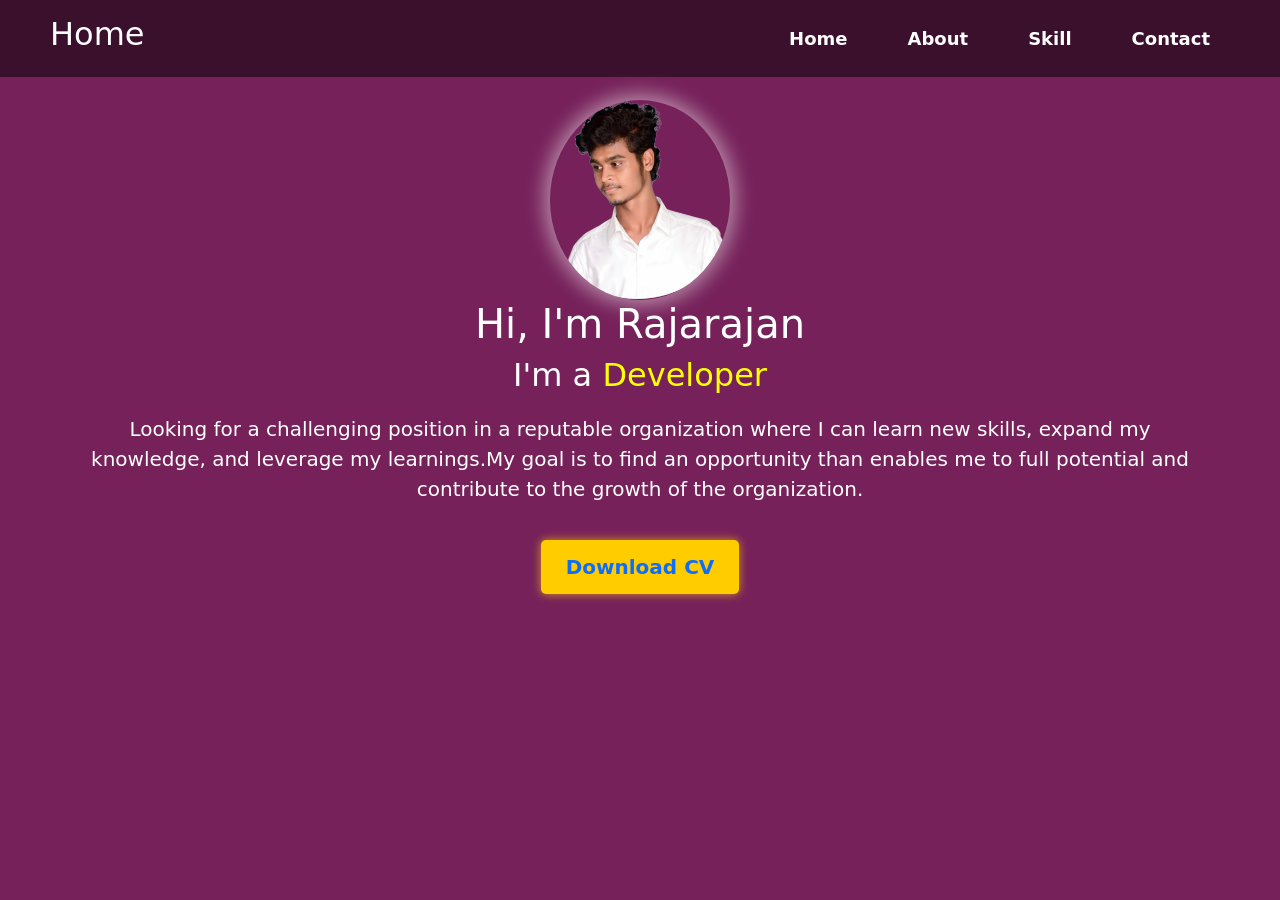
<file: My-Portfolio/index.html>
<!DOCTYPE html>
<html lang="en">
<head>
    <meta charset="UTF-8">
    <meta name="viewport" content="width=device-width, initial-scale=1.0">
    <title>My Portfolio</title>
   
    <link href="https://cdn.jsdelivr.net/npm/bootstrap@5.0.2/dist/css/bootstrap.min.css" rel="stylesheet" integrity="sha384-EVSTQN3/azprG1Anm3QDgpJLIm9Nao0Yz1ztcQTwFspd3yD65VohhpuuCOmLASjC" crossorigin="anonymous">


    
    <style>
        /* General Styling */
        body {
            background-color: #76215a;
            color: white;
            overflow-x: hidden;
        }

 /* Navbar Styling */
 .navbar-custom {
    display: flex;
    justify-content: space-between;
    align-items: center;
    padding: 15px 50px;
    background-color: rgba(0, 0, 0, 0.5);
    position: fixed;
    width: 100%;
    z-index: 1000;
}

.nav-links {
    display: flex;
    gap: 20px;
}

.nav-links a {
    text-decoration: none;
    color: white;
    padding: 10px 20px;
    border-radius: 5px;
    font-weight: bold;
    font-size: 18px;
    transition: 0.3s ease-in-out;
}

/* Glowing Effect */
.nav-links a:hover {
    background-color: rgba(255, 255, 255, 0.2);
    box-shadow: 0px 0px 15px 5px rgba(255, 255, 255, 0.8);
    text-shadow: 0px 0px 10px rgba(255, 255, 255, 0.9);
}

/* Mobile Navbar */
.mobile-menu {
    display: none;
    font-size: 30px;
    cursor: pointer;
}

.side-menu {
    position: fixed;
    left: -250px;
    top: 0;
    width: 250px;
    height: 100%;
    background-color: #3a0d2e;
    padding-top: 50px;
    transition: 0.5s;
    z-index: 1001;
}

.side-menu a {
    display: block;
    padding: 15px;
    text-decoration: none;
    color: white;
    font-size: 20px;
    transition: 0.3s;
}

.side-menu a:hover {
    background-color: rgba(255, 255, 255, 0.2);
    box-shadow: 0px 0px 15px 5px rgba(255, 255, 255, 0.8);
    text-shadow: 0px 0px 10px rgba(255, 255, 255, 0.9);
}

.close-btn {
    position: absolute;
    top: 15px;
    right: 20px;
    font-size: 25px;
    cursor: pointer;
}

/* Content */
.container {
    text-align: center;
    padding-top: 100px;
}

.profile-img {
    width: 180px;
    height: 200px;
    border-radius: 50%;
    object-fit: cover;
    box-shadow: 0px 0px 20px 5px rgba(255, 255, 255, 0.5);
}

.content {
    font-size: 20px;
    margin-top: 20px;
}

/* Glowing Download CV Button */
.glow-btn {
    margin-top: 20px;
    padding: 12px 25px;
    font-size: 20px;
    font-weight: bold;
    border: none;
    outline: none;
    color: white;
    background: #ffcc00;
    cursor: pointer;
    border-radius: 5px;
    transition: 0.4s ease-in-out;
    box-shadow: 0px 0px 10px rgba(255, 204, 0, 0.7);
}

.glow-btn:hover {
    background: #ffd633;
    box-shadow: 0px 0px 25px 10px rgba(255, 204, 0, 1);
    text-shadow: 0px 0px 10px white;
    transform: scale(1.1);
}

/* Responsive */
@media (max-width: 768px) {
    .nav-links {
        display: none;
    }

    .mobile-menu {
        display: block;
    }
}
       
    </style>
</head>
<body>

    <!-- Navbar -->
    <div class="navbar-custom">
        <h2>Home</h2>
        <div class="nav-links">
            <a href="index.html">Home</a>
            <a href="about.html">About</a>
            <a href="skill.html">Skill</a>
            <a href="contact.html">Contact</a>
        </div>
        <span class="mobile-menu" onclick="openMenu()">☰</span>
    </div>

    <!-- Sidebar (Mobile Menu) -->
    <div class="side-menu" id="sideMenu">
        <span class="close-btn" onclick="closeMenu()">×</span>
        <a href="index.html">Home</a>
        <a href="about.html">About</a>
        <a href="skill.html">Skill</a>
        <a href="contact.html">Contact</a>
    </div>

    <!-- Content -->
    <div class="container">
        <img src="raja.png" class="profile-img" alt="Rajarajan">
        <h1>Hi, I'm Rajarajan</h1>
        <h2>I'm a <span style="color: yellow;">Developer</span></h2>
        <p class="content">
            Looking for a challenging position in a reputable organization where I can learn new skills, 
            expand my knowledge, and leverage my learnings.My goal is to find an opportunity than enables
            me to full potential and contribute to the growth of the organization.
        </p>
        
        <!-- Glowing Download CV Button -->
        <button class="glow-btn"> <a href="Rajarajan_resume.pdf" download style="text-decoration: none;"> Download CV </a></button>
    </div>
    <br>

    <!-- JavaScript for Side Menu -->
    <script>
        function openMenu() {
            document.getElementById("sideMenu").style.left = "0";
        }

        function closeMenu() {
            document.getElementById("sideMenu").style.left = "-250px";
        }
    </script>

<script src="https://cdn.jsdelivr.net/npm/bootstrap@5.0.2/dist/js/bootstrap.bundle.min.js" integrity="sha384-MrcW6ZMFYlzcLA8Nl+NtUVF0sA7MsXsP1UyJoMp4YLEuNSfAP+JcXn/tWtIaxVXM" crossorigin="anonymous"></script>


</body>
</html>
</file>
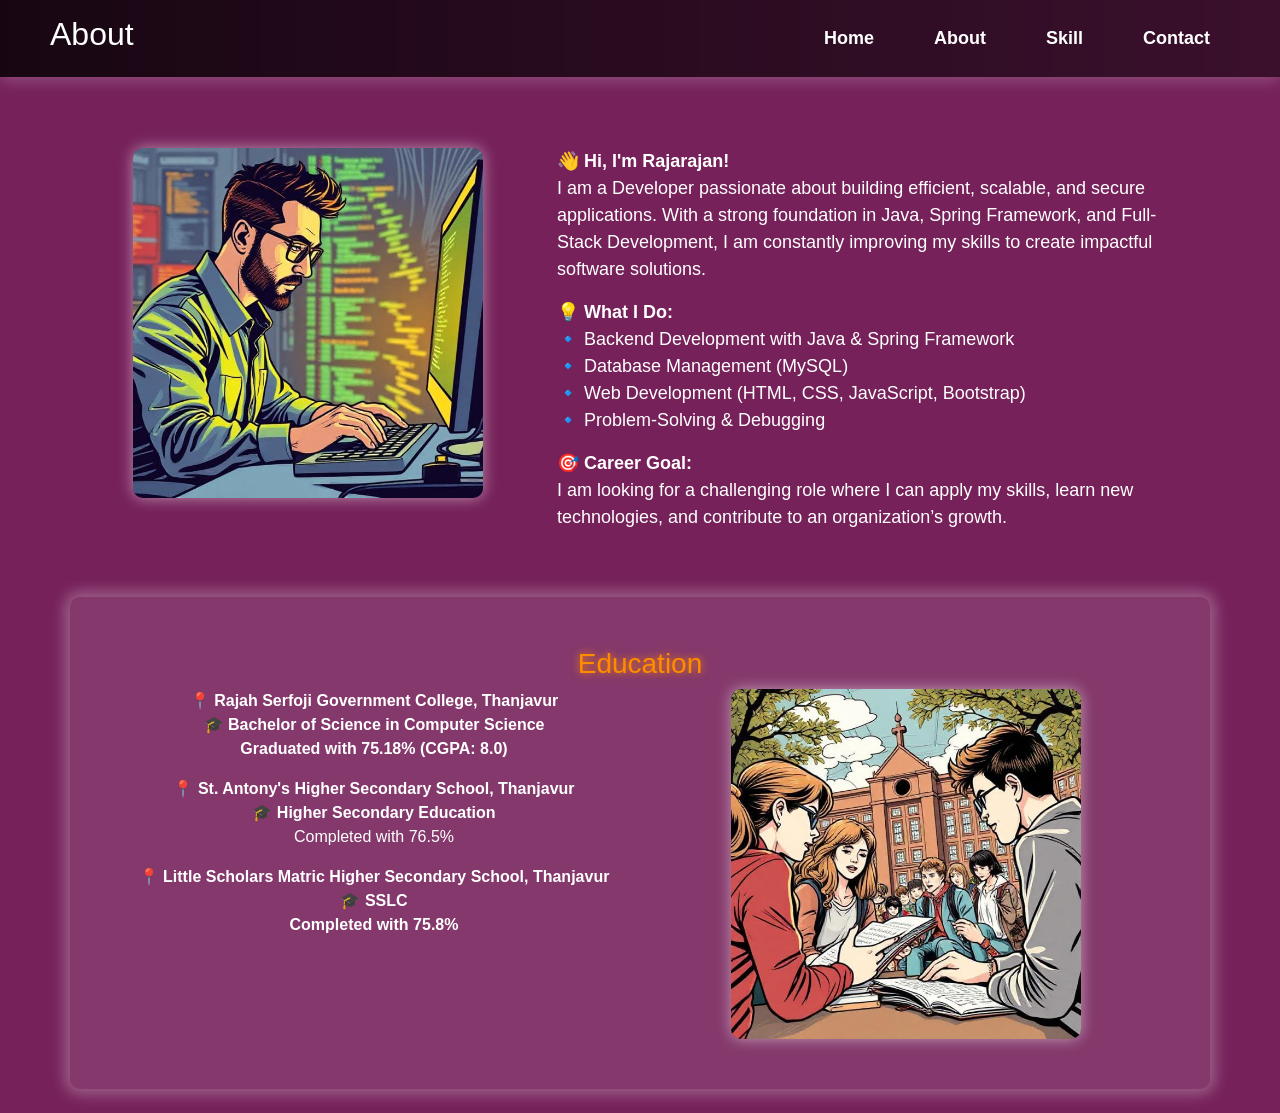
<file: My-Portfolio/about.html>
<!DOCTYPE html>
<html lang="en">
<head>
    <meta charset="UTF-8">
    <meta name="viewport" content="width=device-width, initial-scale=1.0">
    <title>My Portfolio</title>
    
    <link href="https://cdn.jsdelivr.net/npm/bootstrap@5.0.2/dist/css/bootstrap.min.css" rel="stylesheet">
    
    <style>
        /* General Styling */
        body {
            background-color: #76215a;
            color: white;
            overflow-x: hidden;
            font-family: 'Arial', sans-serif;
        }
        /* Navbar Styling */
.navbar-custom {
    display: flex;
    justify-content: space-between;
    align-items: center;
    padding: 15px 50px;
    background: linear-gradient(to right, rgba(0, 0, 0, 0.8), rgba(0, 0, 0, 0.5));
    position: fixed;
    width: 100%;
    top: 0;
    z-index: 1000;
    box-shadow: 0px 4px 15px rgba(255, 255, 255, 0.2);
}

.nav-links {
    display: flex;
    gap: 20px;
}

.nav-links a {
    text-decoration: none;
    color: white;
    padding: 10px 20px;
    border-radius: 5px;
    font-weight: bold;
    font-size: 18px;
    transition: 0.3s ease-in-out;
    text-shadow: 0.3s ease-in-out;
}
/* Glowing Effect */
.nav-links a:hover {
    background-color: rgba(255, 255, 255, 0.2);
    box-shadow: 0px 0px 15px 5px rgba(255, 255, 255, 0.8);
}
 /* Mobile Navbar */
 .mobile-menu {
    display: none;
    font-size: 30px;
    cursor: pointer;
}

.side-menu {
    position: fixed;
    left: -250px;
    top: 0;
    width: 250px;
    height: 100%;
    background-color: #3a0d2e;
    padding-top: 50px;
    transition: 0.5s;
    z-index: 1001;
}

.side-menu a {
    display: block;
    padding: 15px;
    text-decoration: none;
    color: white;
    font-size: 20px;
    transition: 0.3s;
}

.side-menu a:hover {
    background-color: rgba(255, 255, 255, 0.2);
    box-shadow: 0px 0px 15px 5px rgba(255, 255, 255, 0.8);
    text-shadow: 0px 0px 10px rgba(255, 255, 255, 0.9);
}

.close-btn {
    position: absolute;
    top: 15px;
    right: 20px;
    font-size: 25px;
    cursor: pointer;
}


/* Fix About Section Position */
.about-section {
    padding-top: 100px;
    margin-bottom: 50px;
    animation: fadeIn 1.5s ease-in-out;
}

/* Glowing & Hover Animation */
.about-text p {
    font-size: 18px;
    transition: 0.3s;
}

.about-text p:hover {
    color: #ffcc00;
    text-shadow: 0px 0px 10px #ffcc00;
}

/* Education Section */
.education-section {
    margin-top: 50px;
    padding: 50px;
    background: rgba(255, 255, 255, 0.1);
    border-radius: 10px;
    box-shadow: 0px 0px 15px 5px rgba(255, 255, 255, 0.3);
    text-align: center;
    animation: slideIn 1.5s ease-in-out;
}

.education-section h4 {
    font-size: 28px;
    color: darkorange;
    text-shadow: 0px 0px 8px darkorange;
}

/* Image Styling */
.about-img, .education-img {
    height: 350px;
    width: 350px;
    box-shadow: 0px 0px 15px rgba(255, 255, 255, 0.5);
    border-radius: 10px;
    transition: 0.3s ease-in-out;
}

.about-img:hover, .education-img:hover {
    transform: scale(1.05);
    box-shadow: 0px 0px 25px rgba(255, 255, 255, 0.7);
}

/* Animations */
@keyframes fadeIn {
    from { opacity: 0; transform: translateY(20px); }
    to { opacity: 1; transform: translateY(0); }
}

@keyframes slideIn {
    from { opacity: 0; transform: translateX(-50px); }
    to { opacity: 1; transform: translateX(0); }
}

/* Responsive */
@media (max-width: 768px) {
    .nav-links {
        display: none;
    }

    .mobile-menu {
        display: block;
    }
}

    </style>
</head>
<body>

<!-- Navbar -->
<div class="navbar-custom">
    <h2>About</h2>
    <div class="nav-links">
        <a href="index.html">Home</a>
        <a href="about.html">About</a>
        <a href="skill.html">Skill</a>
        <a href="contact.html">Contact</a>
    </div>
    <span class="mobile-menu" onclick="openMenu()">☰</span>
</div>

<!-- Sidebar (Mobile Menu) -->
<div class="side-menu" id="sideMenu">
    <span class="close-btn" onclick="closeMenu()">×</span>
    <a href="index.html">Home</a>
    <a href="about.html">About</a>
    <a href="skill.html">Skill</a>
    <a href="contact.html">Contact</a>
</div>

<!-- About Section -->
<div class="about-section container mt-5">
    <div class="row">
        <div class="col-md-5 text-center">
            <img src="about img.jpg" class="about-img" alt="">
        </div>
        <div class="col-md-7 about-text">
            <p>👋 <strong>Hi, I'm Rajarajan!</strong><br>
                I am a Developer passionate about building efficient, scalable, and secure applications. With a strong foundation in Java, Spring Framework, and Full-Stack Development, I am constantly improving my skills to create impactful software solutions.
            </p>
            <p>💡 <strong>What I Do:</strong><br>
                🔹 Backend Development with Java & Spring Framework<br>
                🔹 Database Management (MySQL)<br>
                🔹 Web Development (HTML, CSS, JavaScript, Bootstrap)<br>
                🔹 Problem-Solving & Debugging
            </p>
            <p>🎯 <strong>Career Goal:</strong><br>
                I am looking for a challenging role where I can apply my skills, learn new technologies, and contribute to an organization’s growth.
            </p>
        </div>
    </div>
</div>

<!-- Education Section -->
<div class="education-section container">
    <h4>Education</h4>
    <div class="row">
        <div class="col-md-6">
            <p><strong>📍 Rajah Serfoji Government College, Thanjavur<br>
                🎓 Bachelor of Science in Computer Science<br>
                Graduated with 75.18% (CGPA: 8.0)</strong>
            </p>
            <p><strong>📍 St. Antony's Higher Secondary School, Thanjavur<br>
                🎓 Higher Secondary Education</strong><br>
                Completed with 76.5%
            </p>
            <p><strong>📍 Little Scholars Matric Higher Secondary School, Thanjavur<br>
                🎓 SSLC<br>
                Completed with 75.8%</strong>
            </p>
        </div>
        <div class="col-md-6 text-center">
            <img src="about.img2.jpg" class="education-img" alt="">
        </div>
    </div>
</div> <br>

 <!-- JavaScript for Side Menu -->
 <script>
    function openMenu() {
        document.getElementById("sideMenu").style.left = "0";
    }

    function closeMenu() {
        document.getElementById("sideMenu").style.left = "-250px";
    }
</script>

<script src="https://cdn.jsdelivr.net/npm/bootstrap@5.0.2/dist/js/bootstrap.bundle.min.js" integrity="sha384-MrcW6ZMFYlzcLA8Nl+NtUVF0sA7MsXsP1UyJoMp4YLEuNSfAP+JcXn/tWtIaxVXM" crossorigin="anonymous"></script>
</body>
</html>
</file>
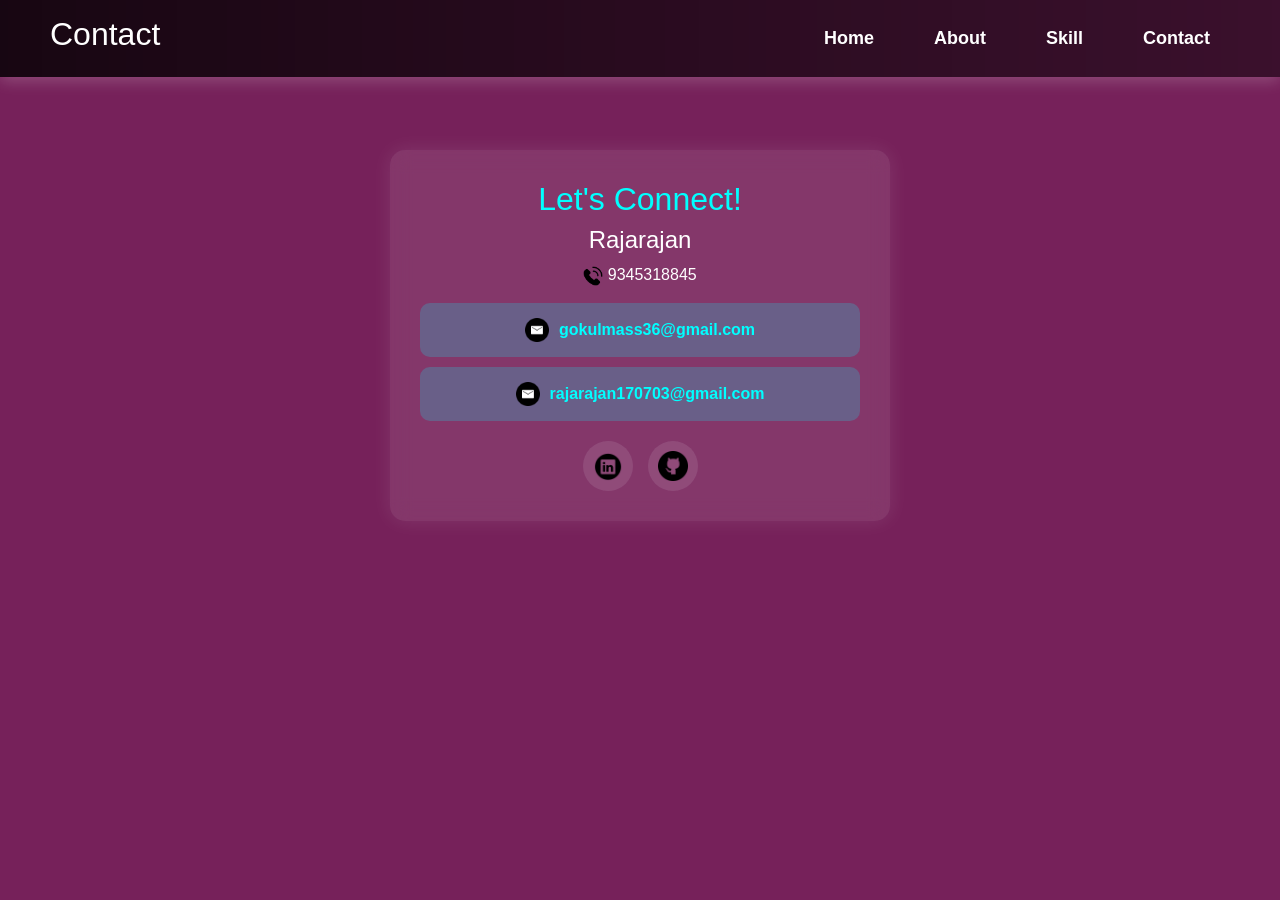
<file: My-Portfolio/contact.html>
<!DOCTYPE html>  
<html lang="en">  
<head>  
    <meta charset="UTF-8">  
    <meta name="viewport" content="width=device-width, initial-scale=1.0">  
    
    <title>Contact | Rajarajan</title>  
  
    <!-- Bootstrap CSS -->  
    <link href="https://cdn.jsdelivr.net/npm/bootstrap@5.0.2/dist/css/bootstrap.min.css" rel="stylesheet">  
  
    <!-- Google Fonts -->  
    <link href="https://fonts.googleapis.com/css2?family=Poppins:wght@300;400;600&family=Orbitron:wght@400;700&display=swap" rel="stylesheet">  
  
    <style>  
      
       /* General Styling */
       body {
            background-color: #76215a;
            color: white;
            overflow-x: hidden;
            font-family: 'Arial', sans-serif;
        }
        /* Navbar Styling */
.navbar-custom {
    display: flex;
    justify-content: space-between;
    align-items: center;
    padding: 15px 50px;
    background: linear-gradient(to right, rgba(0, 0, 0, 0.8), rgba(0, 0, 0, 0.5));
    position: fixed;
    width: 100%;
    top: 0;
    z-index: 1000;
    box-shadow: 0px 4px 15px rgba(255, 255, 255, 0.2);
}

.nav-links {
    display: flex;
    gap: 20px;
}

.nav-links a {
    text-decoration: none;
    color: white;
    padding: 10px 20px;
    border-radius: 5px;
    font-weight: bold;
    font-size: 18px;
    transition: 0.3s ease-in-out;
    text-shadow: 0.3s ease-in-out;
}
/* Glowing Effect */
.nav-links a:hover {
    background-color: rgba(255, 255, 255, 0.2);
    box-shadow: 0px 0px 15px 5px rgba(255, 255, 255, 0.8);
}
 /* Mobile Navbar */
 .mobile-menu {
    display: none;
    font-size: 30px;
    cursor: pointer;
}

.side-menu {
    position: fixed;
    left: -250px;
    top: 0;
    width: 250px;
    height: 100%;
    background-color: #3a0d2e;
    padding-top: 50px;
    transition: 0.5s;
    z-index: 1001;
}

.side-menu a {
    display: block;
    padding: 15px;
    text-decoration: none;
    color: white;
    font-size: 20px;
    transition: 0.3s;
}

.side-menu a:hover {
    background-color: rgba(255, 255, 255, 0.2);
    box-shadow: 0px 0px 15px 5px rgba(255, 255, 255, 0.8);
    text-shadow: 0px 0px 10px rgba(255, 255, 255, 0.9);
}

.close-btn {
    position: absolute;
    top: 15px;
    right: 20px;
    font-size: 25px;
    cursor: pointer;
}


/* Contact Card */  
.contact-card {  
    background: rgba(255, 255, 255, 0.1);  
    backdrop-filter: blur(10px);  
    border-radius: 15px;  
    padding: 30px;  
    width: 90%;  
    max-width: 500px;  
    margin: 150px auto;  
    box-shadow: 0px 0px 20px rgba(255, 255, 255, 0.1);  
    text-align: center;  
    animation: fadeIn 1.5s ease-in-out;  
}  

@keyframes fadeIn {  
    from { opacity: 0; transform: translateY(-30px); }  
    to { opacity: 1; transform: translateY(0); }  
}  

/* Unique Email Style */  
.email-box {  
    display: flex;  
    align-items: center;  
    justify-content: center;  
    gap: 10px;  
    background: rgba(0, 255, 255, 0.2);  
    padding: 15px;  
    border-radius: 10px;  
    transition: 0.3s ease-in-out;  
    margin: 10px 0;  
    cursor: pointer;  
    position: relative;  
    overflow: hidden;  
}  

.email-box:hover {  
    background: rgba(0, 255, 255, 0.5);  
    box-shadow: 0px 0px 15px rgba(0, 255, 255, 0.7);  
}  

.email-box img {  
    width: 24px;  
    height: 24px;  
}  

.email-box a {  
    text-decoration: none;  
    font-weight: bold;  
    color: cyan;  
    font-size: 16px;  
}  

.email-box a:hover {  
    color: white;  
}  

/* Social Media Icons */  
.social-icons {  
    display: flex;  
    justify-content: center;  
    gap: 15px;  
    margin-top: 20px;  
}  

.social-icons a {  
    width: 50px;  
    height: 50px;  
    display: flex;  
    align-items: center;  
    justify-content: center;  
    background: rgba(255, 255, 255, 0.1);  
    border-radius: 50%;  
    transition: transform 0.3s ease-in-out, box-shadow 0.3s ease-in-out;  
    position: relative;  
    overflow: hidden;  
}  

.social-icons a img {  
    width: 30px;  
    height: 30px;  
}  

.social-icons a:hover {  
    transform: rotate(360deg) scale(1.2);  
    box-shadow: 0px 0px 20px rgba(255, 255, 255, 0.8);  
} 
   /* Responsive */
   @media (max-width: 768px) {
    .nav-links {
        display: none;
    }

    .mobile-menu {
        display: block;
    }
} 
    </style>  
</head>  
<body>  
  
    
    <!-- Navbar -->
    <div class="navbar-custom">
        <h2>Contact</h2>
        <div class="nav-links">
            <a href="index.html">Home</a>
            <a href="about.html">About</a>
            <a href="skill.html">Skill</a>
            <a href="contact.html">Contact</a>
        </div>
        <span class="mobile-menu" onclick="openMenu()">☰</span>
    </div>

    <!-- Sidebar (Mobile Menu) -->
    <div class="side-menu" id="sideMenu">
        <span class="close-btn" onclick="closeMenu()">×</span>
        <a href="index.html">Home</a>
        <a href="about.html">About</a>
        <a href="skill.html">Skill</a>
        <a href="contact.html">Contact</a>
    </div>


  
    <!-- Contact Section -->  
    <div class="contact-card">  
        <h2 style="color: cyan;">Let's Connect!</h2>  
        <h4>Rajarajan</h4>  
  
        <p><img src="mobilno.png" style="width: 20px; height: 20px;" alt=""> 9345318845</p>  

        <div class="email-box">  
            <img src="email.png" alt="">  
            <a href="mailto:gokulmass36@gmail.com">gokulmass36@gmail.com</a>  
        </div>  

        <div class="email-box">  
            <img src="email.png" alt="">  
            <a href="mailto:rajarajan170703@gmail.com">rajarajan170703@gmail.com</a>  
        </div>  

        <!-- Social Media Icons -->  
        <div class="social-icons">  
            <a href="https://www.linkedin.com/in/rajarajan03"><img src="linkedin.png" alt="LinkedIn"></a>  
            <a href="https://github.com/Rajarajan-17"><img src="github.png" alt="GitHub"></a>  
        </div>  
    </div>  

     <!-- JavaScript for Side Menu -->
 <script>
    function openMenu() {
        document.getElementById("sideMenu").style.left = "0";
    }

    function closeMenu() {
        document.getElementById("sideMenu").style.left = "-250px";
    }
</script>


    <!-- Bootstrap JS -->  
    <script src="https://cdn.jsdelivr.net/npm/bootstrap@5.0.2/dist/js/bootstrap.bundle.min.js"></script>  
  
</body>  
</html>
</file>
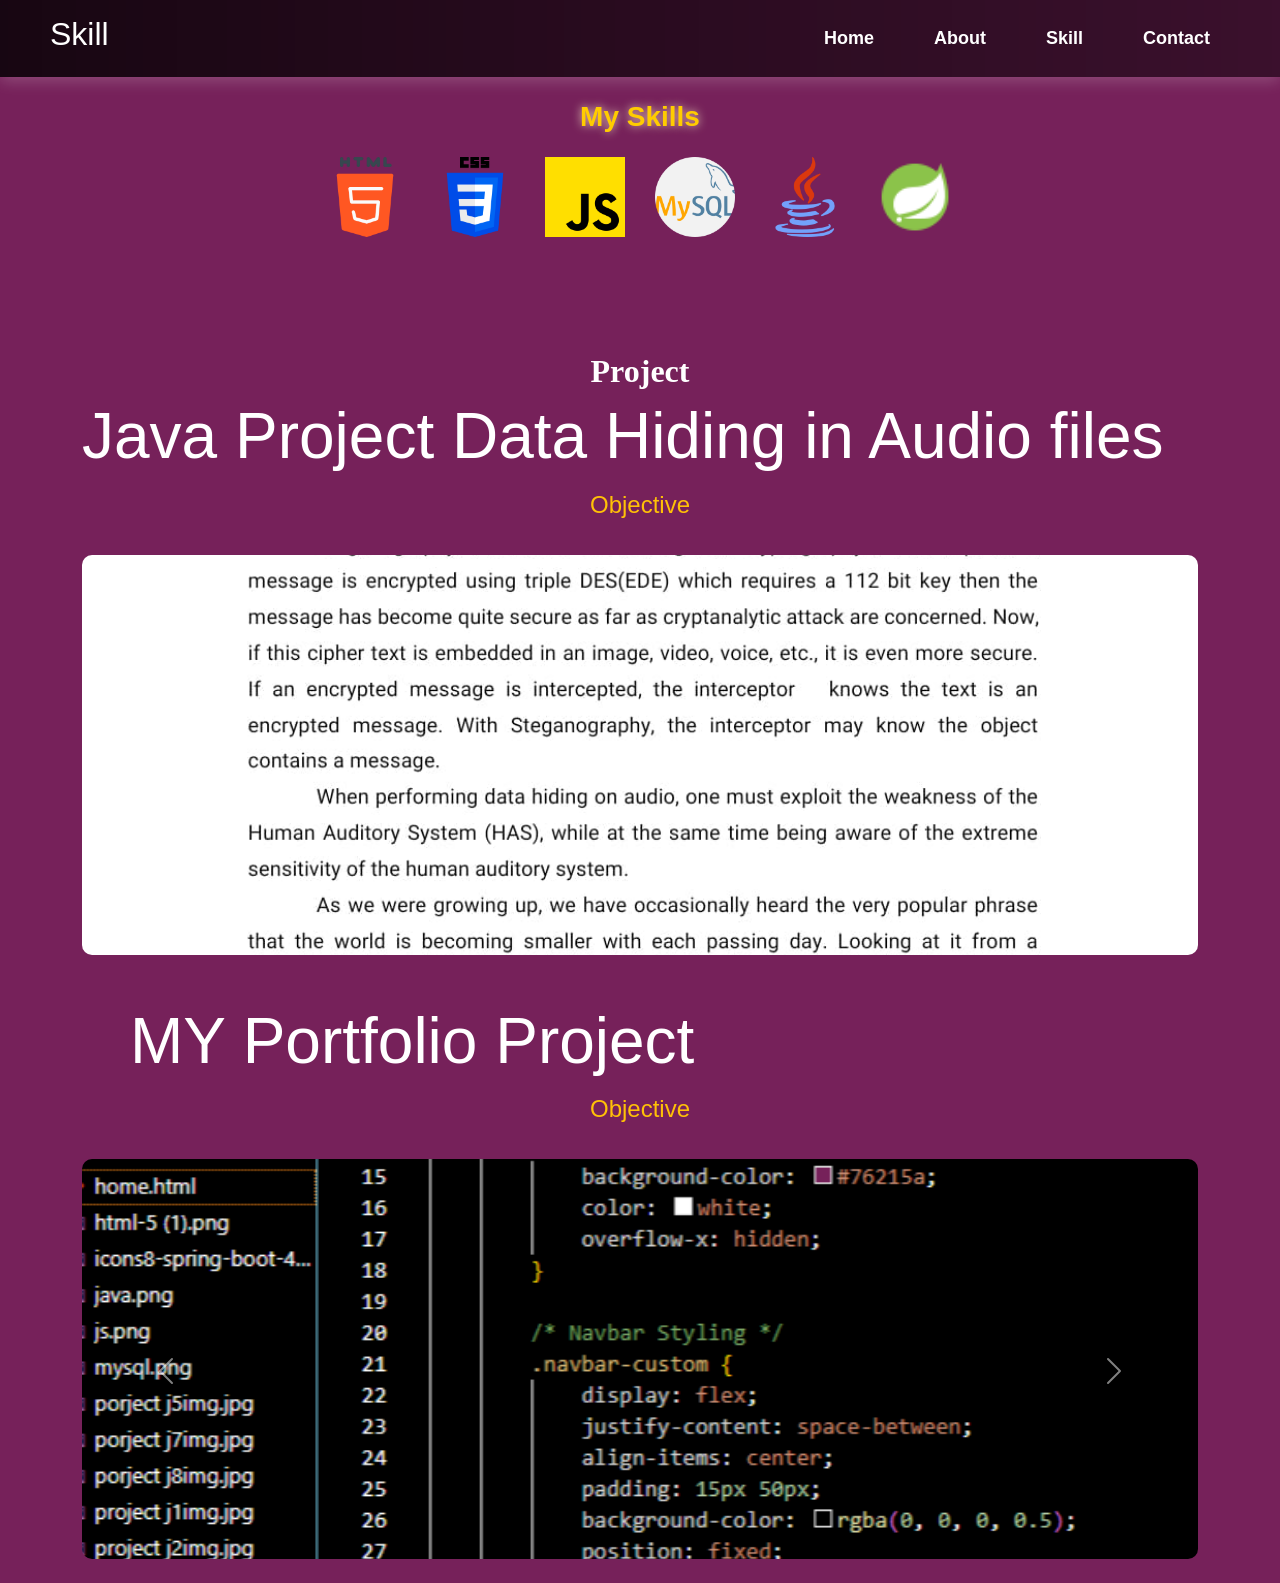
<file: My-Portfolio/skill.html>
<!DOCTYPE html>
<html lang="en">
<head>
    <meta charset="UTF-8">
    <meta name="viewport" content="width=device-width, initial-scale=1.0">
    <title>Portfolio</title>
   
    <link href="https://cdn.jsdelivr.net/npm/bootstrap@5.0.2/dist/css/bootstrap.min.css" rel="stylesheet">
    <style>
        /* General Styling */
        body {
            background-color: #76215a;
            color: white;
            overflow-x: hidden;
            font-family: 'Arial', sans-serif;
        }
        /* Navbar Styling */
.navbar-custom {
    display: flex;
    justify-content: space-between;
    align-items: center;
    padding: 15px 50px;
    background: linear-gradient(to right, rgba(0, 0, 0, 0.8), rgba(0, 0, 0, 0.5));
    position: fixed;
    width: 100%;
    top: 0;
    z-index: 1000;
    box-shadow: 0px 4px 15px rgba(255, 255, 255, 0.2);
}

.nav-links {
    display: flex;
    gap: 20px;
}

.nav-links a {
    text-decoration: none;
    color: white;
    padding: 10px 20px;
    border-radius: 5px;
    font-weight: bold;
    font-size: 18px;
    transition: 0.3s ease-in-out;
    text-shadow: 0.3s ease-in-out;
}
/* Glowing Effect */
.nav-links a:hover {
    background-color: rgba(255, 255, 255, 0.2);
    box-shadow: 0px 0px 15px 5px rgba(255, 255, 255, 0.8);
}
 /* Mobile Navbar */
 .mobile-menu {
    display: none;
    font-size: 30px;
    cursor: pointer;
}

.side-menu {
    position: fixed;
    left: -250px;
    top: 0;
    width: 250px;
    height: 100%;
    background-color: #3a0d2e;
    padding-top: 50px;
    transition: 0.5s;
    z-index: 1001;
}

.side-menu a {
    display: block;
    padding: 15px;
    text-decoration: none;
    color: white;
    font-size: 20px;
    transition: 0.3s;
}

.side-menu a:hover {
    background-color: rgba(255, 255, 255, 0.2);
    box-shadow: 0px 0px 15px 5px rgba(255, 255, 255, 0.8);
    text-shadow: 0px 0px 10px rgba(255, 255, 255, 0.9);
}

.close-btn {
    position: absolute;
    top: 15px;
    right: 20px;
    font-size: 25px;
    cursor: pointer;
}


/* Fix About Section Position */
.about-section {
    padding-top: 100px;
    margin-bottom: 50px;
    animation: fadeIn 1.5s ease-in-out;
}

/* Glowing & Hover Animation */
.about-text p {
    font-size: 18px;
    transition: 0.3s;
}

.about-text p:hover {
    color: #ffcc00;
    text-shadow: 0px 0px 10px #ffcc00;
}


/* Skill Section */
.skill-container {
    text-align: center;
    margin: 100px 0;
    margin-top: 100px;
}
.skill-title {
    font-size: 28px;
    font-weight: bold;
    color: #ffcc00;
    text-shadow: 0px 0px 10px rgba(255, 255, 204, 0.8);
}
.skill-icons img {
    width: 80px;
    height: 80px;
    margin: 15px;
    transition: transform 0.3s ease-in-out;
}
.skill-icons img:hover {
    transform: scale(1.1);
    filter: drop-shadow(0px 0px 10px rgba(255, 255, 255, 0.8));
}

/* Marquee Effect (Animated Text) */
.marquee {
    overflow: hidden;
    white-space: nowrap;
    position: relative;
    font-size: 18px;
    font-weight: bold;
    color: #ffcc00;
}
.marquee span {
    display: inline-block;
    padding-left: 100%;
    animation: marquee-scroll 35s linear infinite;
}
@keyframes marquee-scroll {
    from { transform: translateX(0); }
    to { transform: translateX(-100%); }
}

/* Project Gallery (Auto-Sliding) */
.carousel-item img {
    width: 100%;
    height: 400px;
    object-fit: cover;
    border-radius: 10px;
}

  /* Responsive */
  @media (max-width: 768px) {
    .nav-links {
        display: none;
    }

    .mobile-menu {
        display: block;
    }
}
/* project effect */
.project{
    text-align: center;
     font-family: Georgia, 'Times New Roman', Times, serif; 
     font-weight: bolder;
  }
  .project:hover{
    color: #42a0e7;
  }
    </style>
</head>
<body>

 <!-- Navbar -->
 <div class="navbar-custom">
    <h2>Skill</h2>
    <div class="nav-links">
        <a href="index.html">Home</a>
        <a href="about.html">About</a>
        <a href="skill.html">Skill</a>
        <a href="contact.html">Contact</a>
    </div>
    <span class="mobile-menu" onclick="openMenu()">☰</span>
</div>

<!-- Sidebar (Mobile Menu) -->
<div class="side-menu" id="sideMenu">
    <span class="close-btn" onclick="closeMenu()">×</span>
    <a href="index.html">Home</a>
    <a href="about.html">About</a>
    <a href="skill.html">Skill</a>
    <a href="contact.html">Contact</a>
</div>


<!-- Skill Section -->
<div class="skill-container">
    <h3 class="skill-title">My Skills</h3>
    <div class="skill-icons d-flex flex-wrap justify-content-center">
        <img src="html-5 (1).png" alt="HTML">
        <img src="css-3.png" alt="CSS">
        <img src="js.png" alt="JavaScript">
        <img src="mysql.png" alt="MySQL">
        <img src="java.png" alt="Java">
        <img src="icons8-spring-boot-48.png" alt="Spring Boot">
    </div>
</div>

<!-- Project 1 -->
<div class="container">
    <h2 class="project">Project</h2>
    <p class="display-3">Java Project Data Hiding in Audio files</p>
    <h4 class="text-center text-warning">Objective</h4>
    <div class="marquee"><span>Developed a Java-based steganography system to securely hide encrypted messages in audio files
                               Used MD5 encryption and Triple DES(EDE) for enchanced security.
                               Implemented LSB encoding and Phase Encoding techniques for undetectable data embedding.
                               Ensured system stability with error handling and a user-friendly encryption/decryption process.


    </span></div>

    <!-- Image Gallery (Bootstrap Carousel) -->
    <div id="project1Carousel" class="carousel slide" data-bs-ride="carousel">
        <div class="carousel-inner">
            <div class="carousel-item active">
                <img src="project j1img.jpg" alt="Project Image 1">
            </div>
            <div class="carousel-item">
                <img src="project j2img.jpg" alt="Project Image 2">
            </div>
            <div class="carousel-item">
                <img src="project j3img.jpg" alt="Project Image 3">
            </div>
            <div class="carousel-item">
                <img src="project j4img.jpg" alt="Project Image 3">
            </div>
            <div class="carousel-item">
                <img src="porject j5img.jpg" alt="Project Image 3">
            </div>
             <div class="carousel-item">
                <img src="project j6img.jpg" alt="Project Image 3">
            </div>
             <div class="carousel-item">
                <img src="porject j7img.jpg" alt="Project Image 3">
            </div>
             <div class="carousel-item">
                <img src="porject j8img.jpg" alt="Project Image 3">
            </div>
        </div>
        <button class="carousel-control-prev" type="button" data-bs-target="#project1Carousel" data-bs-slide="prev">
            <span class="carousel-control-prev-icon"></span>
        </button>
        <button class="carousel-control-next" type="button" data-bs-target="#project1Carousel" data-bs-slide="next">
            <span class="carousel-control-next-icon"></span>
        </button>
    </div>
</div> 

<!-- Project 2 -->
<div class="container mt-5">
<p class="display-3 ms-5"> MY Portfolio Project </p>
    <h4 class="text-center text-warning">Objective</h4>
    <div class="marquee"><span>This portfolio website is designed to showcase my skills, projects, and professional journey as a developer. 
                               Built with HTML, CSS, JavaScript, and Bootstrap, it features a fully responsive layout, 
                               interactive design elements, and seamless navigation. The goal is to provide potential 
                               employers or clients with a clear insight into my capabilities and experience while 
                               ensuring an engaging user experience</span></div>

    <!-- Image Gallery (Bootstrap Carousel) -->
    <div id="project2Carousel" class="carousel slide" data-bs-ride="carousel">
        <div class="carousel-inner ">
            <div class="carousel-item active ">
                <img src="hc 1img.png" alt="Project Image 1">
            </div>
            <div class="carousel-item">
                <img src="hc 2img.png" alt="Project Image 2">
            </div>
            <div class="carousel-item">
                <img src="hc img3.png" alt="Project Image 3">
            </div>
             <div class="carousel-item">
                <img src="hc 4img.png" alt="Project Image 3">
            </div>
             <div class="carousel-item">
                <img src="hc 5img.png" alt="Project Image 3">
            </div>
        </div>
        <br>
        <button class="carousel-control-prev" type="button" data-bs-target="#project2Carousel" data-bs-slide="prev">
            <span class="carousel-control-prev-icon"></span>
        </button>
        <button class="carousel-control-next" type="button" data-bs-target="#project2Carousel" data-bs-slide="next">
            <span class="carousel-control-next-icon"></span>
        </button>
    </div>
</div>

 <!-- JavaScript for Side Menu -->
 <script>
    function openMenu() {
        document.getElementById("sideMenu").style.left = "0";
    }

    function closeMenu() {
        document.getElementById("sideMenu").style.left = "-250px";
    }
</script>

<!-- JavaScript for Bootstrap -->
<script src="https://cdn.jsdelivr.net/npm/bootstrap@5.0.2/dist/js/bootstrap.bundle.min.js"></script>

</body>
</html>
</file>
